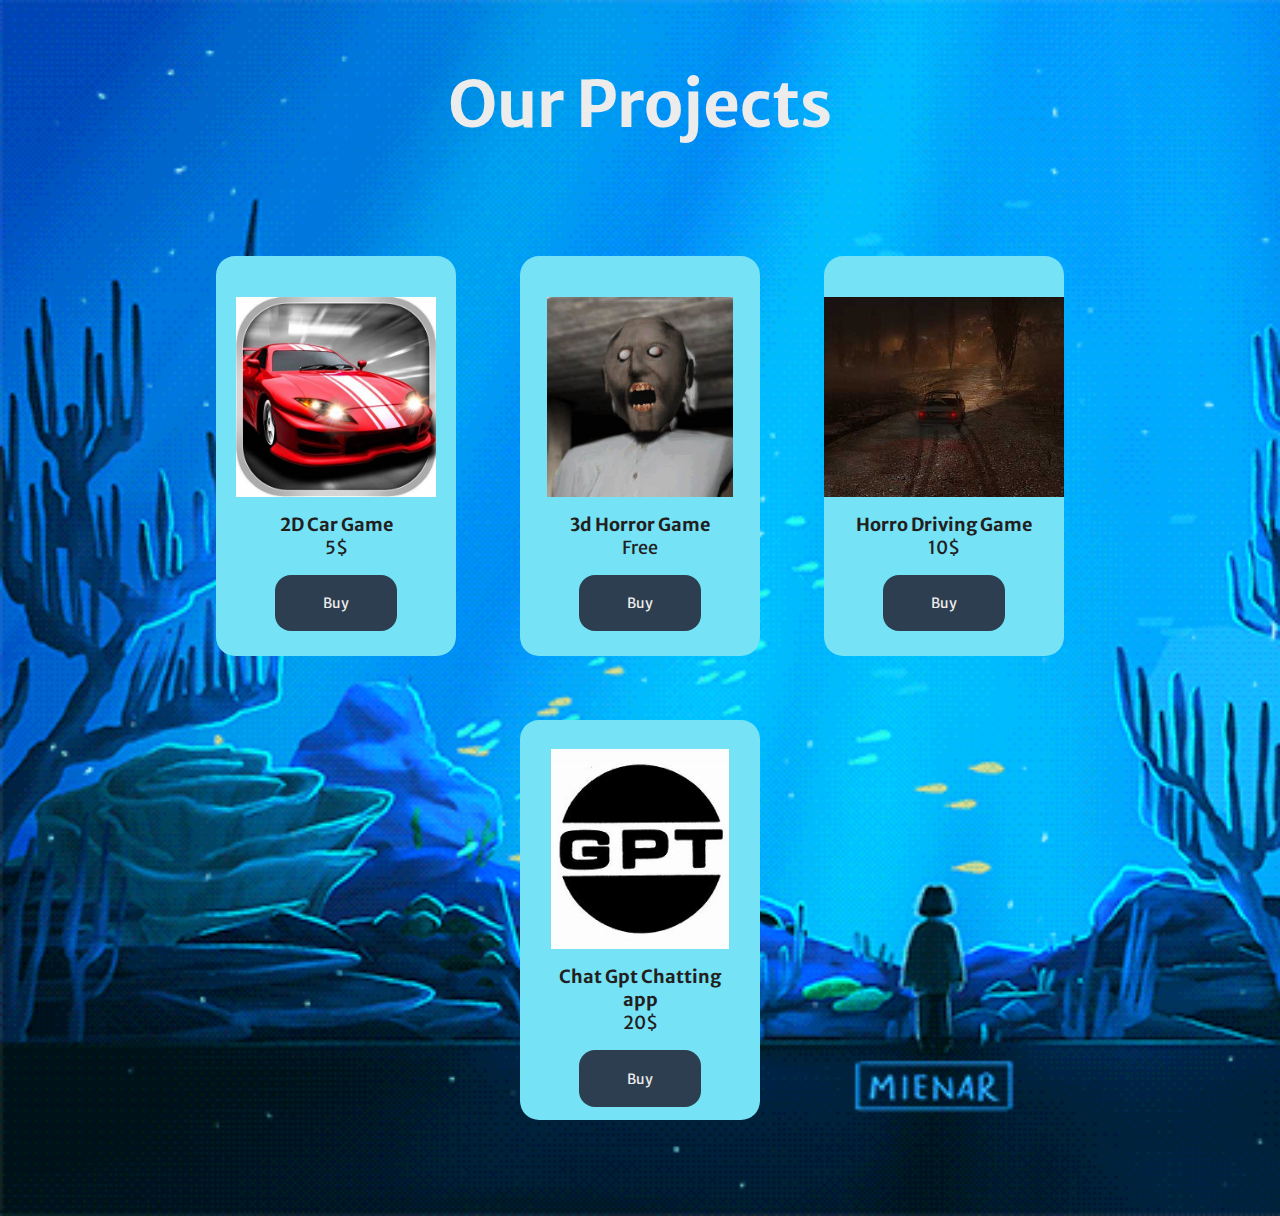
<file: product.html>
<!DOCTYPE html>
<html>
<head>
	<meta charset="utf-8">
	<meta name="viewport" content="width=device-width, initial-scale=1">
	<title>ASC_projects</title>
	<link rel="stylesheet" type="text/css" href="style_for_product.css">
</head>
<body>
	<section class="products">
		<h2>Our Projects</h2>
		<div class="all-products">
			<div class="product">
				<img src="2nd.jpeg">
				<div class="product-info">
					<h4 class="product-title">2D Car Game</h4>
					</h4>
					<p class="product-price">5$</p>
					<a class="product-btn" href="#">Buy</a>

				</div>
			</div>
			<div class="product">
				<img src="granny.jpeg">
				<div class="product-info">
					<h4 class="product-title">3d Horror Game
					</h4>
					<p class="product-price">Free</p>
					<a class="product-btn" href="#">Buy</a>

				</div>
			</div>
			<div class="product">
				<img src="horror_driving.jpg">
				<div class="product-info">
					<h4 class="product-title">Horro Driving Game</h4>
					<p class="product-price">10$</p>
					<a class="product-btn" href="#">Buy</a>

				</div>
			</div>
			<div class="product">
				<img src="chat_gpt_app.jpeg">
				<div class="product-info">
					<h4 class="product-title">Chat Gpt Chatting app
						</h4>
					<p class="product-price">20$</p>
					<a class="product-btn" href="#">Buy</a>

				</div>
			</div>
		</div>
	</section>

</body>
</html>
</file>
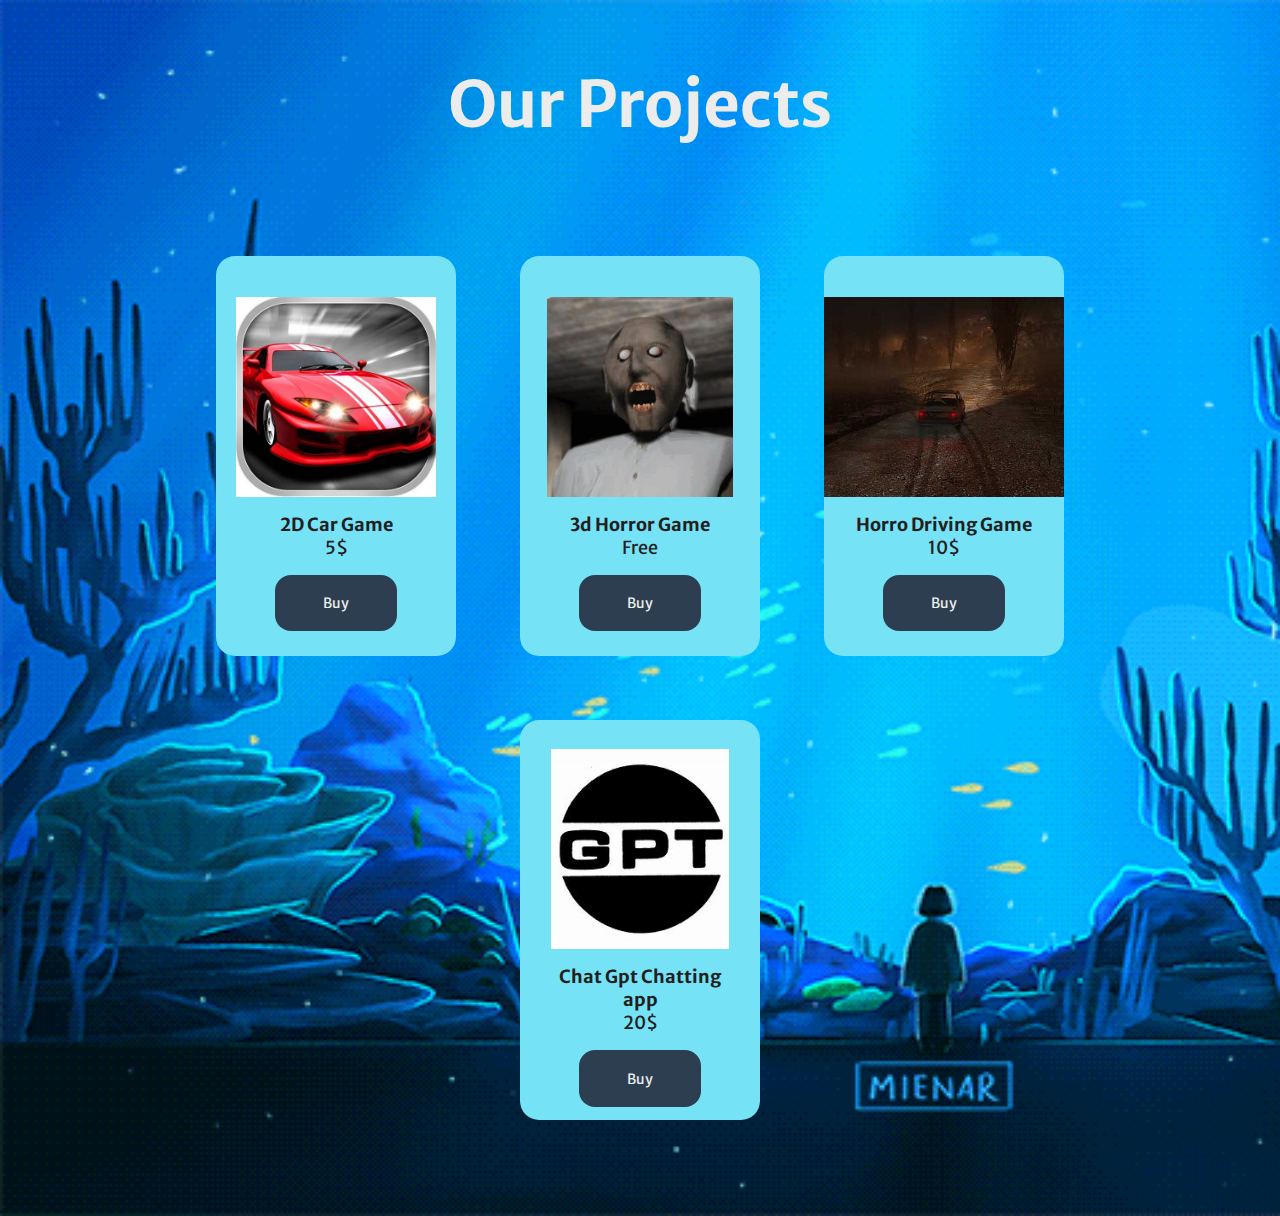
<file: web_site_prototye/product.html>
<!DOCTYPE html>
<html>
<head>
	<meta charset="utf-8">
	<meta name="viewport" content="width=device-width, initial-scale=1">
	<title>ASC_projects</title>
	<link rel="stylesheet" type="text/css" href="style_for_product.css">
</head>
<body>
	<section class="products">
		<h2>Our Projects</h2>
		<div class="all-products">
			<div class="product">
				<img src="2nd.jpeg">
				<div class="product-info">
					<h4 class="product-title">2D Car Game</h4>
					</h4>
					<p class="product-price">5$</p>
					<a class="product-btn" href="#">Buy</a>

				</div>
			</div>
			<div class="product">
				<img src="granny.jpeg">
				<div class="product-info">
					<h4 class="product-title">3d Horror Game
					</h4>
					<p class="product-price">Free</p>
					<a class="product-btn" href="#">Buy</a>

				</div>
			</div>
			<div class="product">
				<img src="horror_driving.jpg">
				<div class="product-info">
					<h4 class="product-title">Horro Driving Game</h4>
					<p class="product-price">10$</p>
					<a class="product-btn" href="#">Buy</a>

				</div>
			</div>
			<div class="product">
				<img src="chat_gpt_app.jpeg">
				<div class="product-info">
					<h4 class="product-title">Chat Gpt Chatting app
						</h4>
					<p class="product-price">20$</p>
					<a class="product-btn" href="#">Buy</a>

				</div>
			</div>
		</div>
	</section>

</body>
</html>
</file>
<file: style_for_product.css>
@import url('https://fonts.googleapis.com/css2?family=Merriweather+Sans&display=swap');

*{
	margin: 0;
	padding: 0;
	box-sizing: border-box;
}

body{
	font-size: 1.7rem;
	font-family: 'Merriweather Sans', sans-serif;
background-image: url('back.gif');
	color: #ececec;
	padding: 4rem;
	background-repeat: no-repeat;
	background-size: cover;
}

h2{
	text-align: center;
	margin-bottom: 5rem;
	font-size: 4rem;
}

.all-products{
	display: flex;
	align-items: center;
	justify-content: center;
	flex-wrap: wrap;
}

.product{
	overflow: hidden;
	background: #75e2f5;
	color: #21201e;
	text-align: center;
	width: 240px;
	height: 400px;
	padding: 2rem;
	display: flex;
	flex-direction: column;
	align-items: center;
	justify-content: center;
	border-radius: 1.2rem;
	margin: 2rem;
}

.product .product-title, .product .product-price{
	font-size: 18px;
}

.product:hover img{
	scale:  1.1;
}

.product:hover {
	box-shadow: 5px 15px 25px #000000;
}

.product img {
	height: 200px;
	margin: 1rem;
	transition: all 0.3s;
}

.product a:link, .product a:visited{
	color: #ececec;
	display: inline-block;
	text-decoration: none;
	background-color: #2c3e50;
	padding: 1.2rem 3rem;
	border-radius: 1rem;
	margin-top: 1rem;
	font-size: 14px;
	transition: all 0.2s;
}

.product a:hover{
	transform: scale(1.1);
}
</file>
<file: web_site_prototye/style_for_product.css>
@import url('https://fonts.googleapis.com/css2?family=Merriweather+Sans&display=swap');

*{
	margin: 0;
	padding: 0;
	box-sizing: border-box;
}

body{
	font-size: 1.7rem;
	font-family: 'Merriweather Sans', sans-serif;
background-image: url('back.gif');
	color: #ececec;
	padding: 4rem;
	background-repeat: no-repeat;
	background-size: cover;
}

h2{
	text-align: center;
	margin-bottom: 5rem;
	font-size: 4rem;
}

.all-products{
	display: flex;
	align-items: center;
	justify-content: center;
	flex-wrap: wrap;
}

.product{
	overflow: hidden;
	background: #75e2f5;
	color: #21201e;
	text-align: center;
	width: 240px;
	height: 400px;
	padding: 2rem;
	display: flex;
	flex-direction: column;
	align-items: center;
	justify-content: center;
	border-radius: 1.2rem;
	margin: 2rem;
}

.product .product-title, .product .product-price{
	font-size: 18px;
}

.product:hover img{
	scale:  1.1;
}

.product:hover {
	box-shadow: 5px 15px 25px #000000;
}

.product img {
	height: 200px;
	margin: 1rem;
	transition: all 0.3s;
}

.product a:link, .product a:visited{
	color: #ececec;
	display: inline-block;
	text-decoration: none;
	background-color: #2c3e50;
	padding: 1.2rem 3rem;
	border-radius: 1rem;
	margin-top: 1rem;
	font-size: 14px;
	transition: all 0.2s;
}

.product a:hover{
	transform: scale(1.1);
}
</file>
